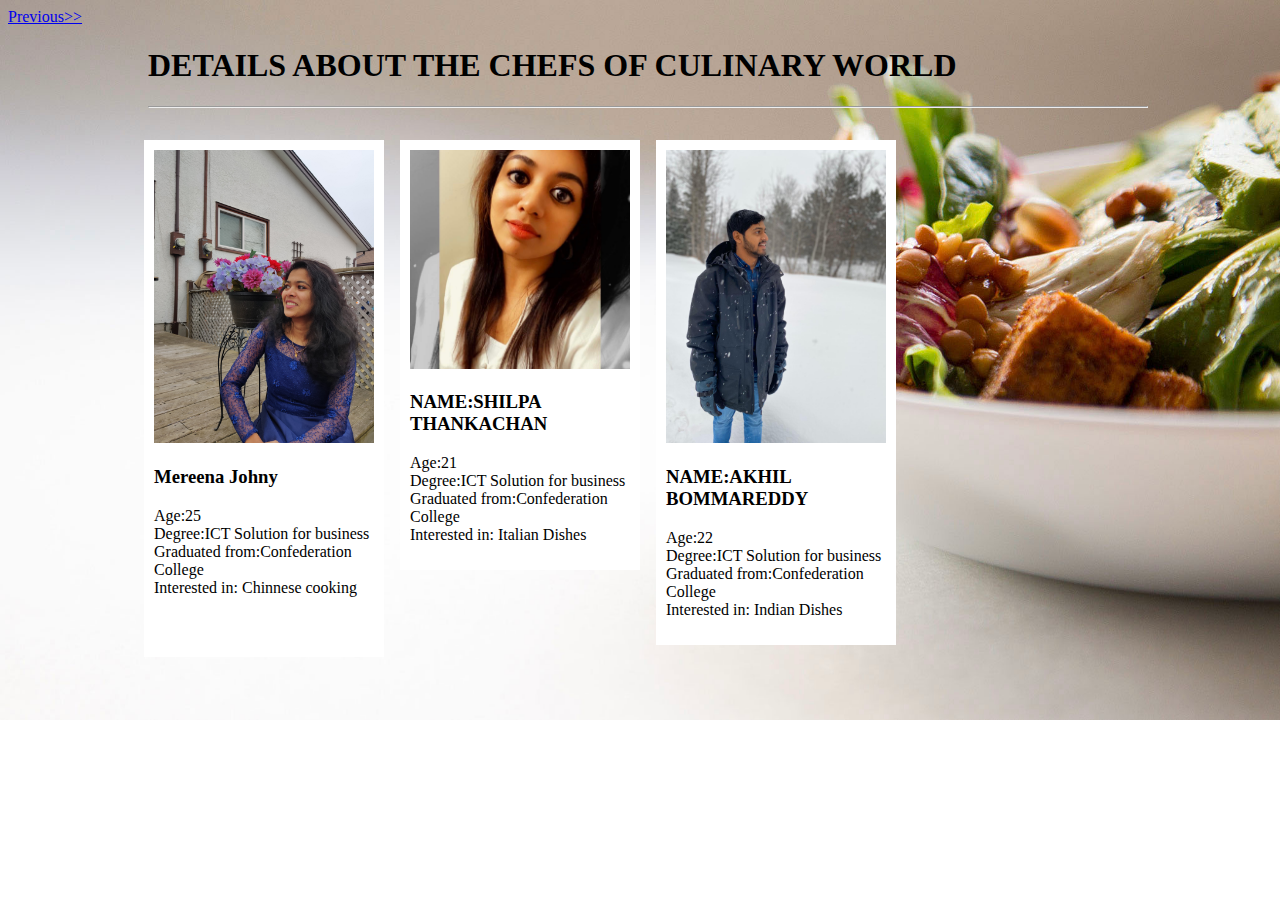
<file: Entire project/aboutus.html>
<!DOCTYPE html>
<html>
<head>

<link rel="stylesheet" type="text/css" href="aboutus.css">
</head>
<body>
    <a href="index.html">Previous>></a>
<main>
<h1>DETAILS ABOUT THE CHEFS OF CULINARY WORLD</h1>
<hr />
<div class="Container">
<div class="Image">
<div class="Content">
<img src="mereena.jpg" />
<h3>Mereena Johny</h3>
<p>
    Age:25<br>
      Degree:ICT Solution for business<br>
      Graduated from:Confederation College<br>
      Interested in: Chinnese cooking</p><br>
</p>
</div>
</div>
<div class="Image">
<div class="Content">
<img src="shilpa.jpeg" />
<h3>NAME:SHILPA THANKACHAN</h3>
<p>
    Age:21<br>
      Degree:ICT Solution for business<br>
      Graduated from:Confederation College<br>
      Interested in: Italian Dishes
     </p>
</div>
</div>
<div class="Image">
<div class="Content">
<img src="akhil.jpg" />
<h3>NAME:AKHIL BOMMAREDDY</h3>
<p>
    Age:22<br>
    Degree:ICT Solution for business<br>
    Graduated from:Confederation College<br>
    Interested in: Indian Dishes
</p>
</div>
</div>

</div>
</main>
</body>
</html>
</file>
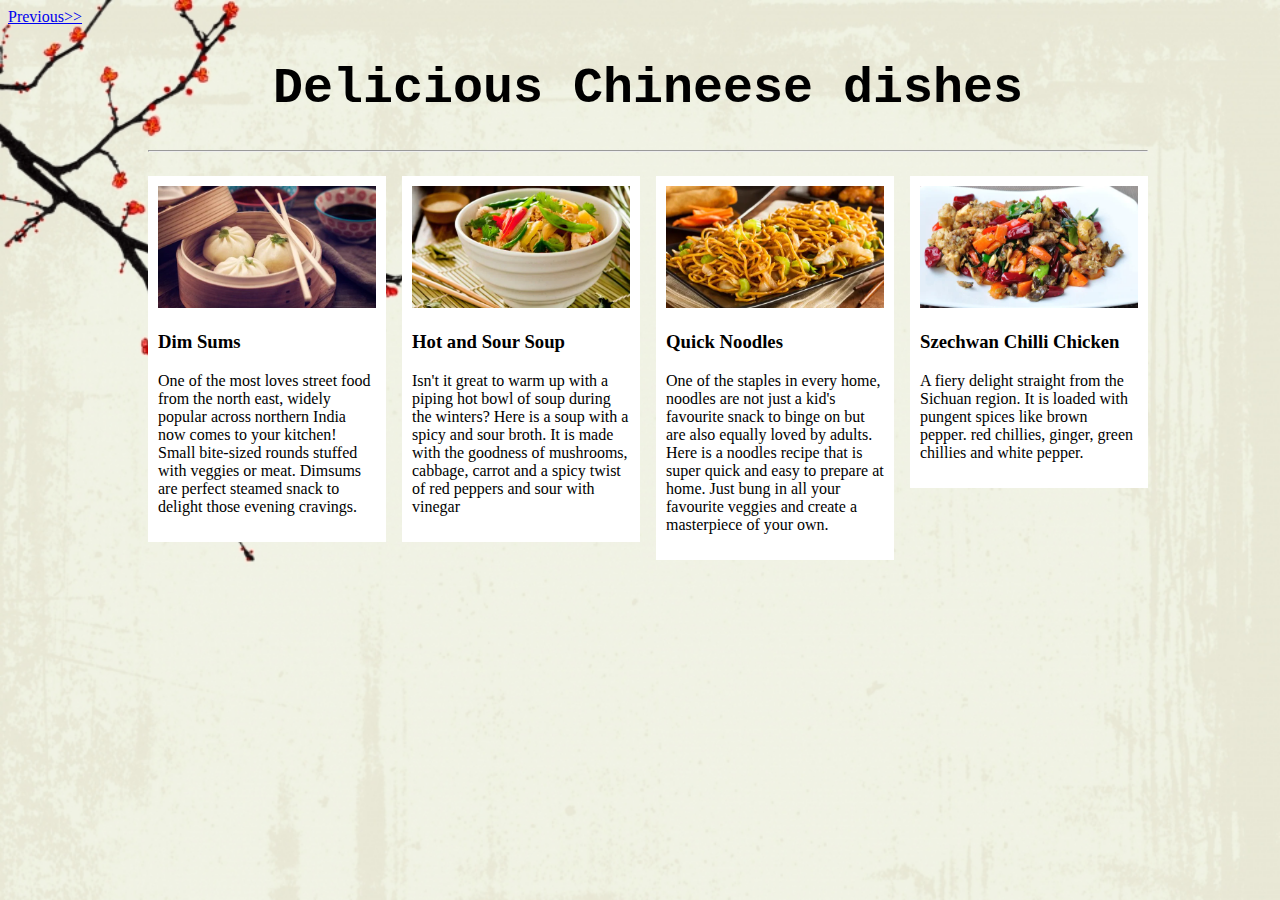
<file: Entire project/chineese.html>
<!DOCTYPE html>
<html>
<head>

<link rel="stylesheet" type="text/css" href="chineese.css">
</head>
<body>
    <a href="index.html">Previous>></a>
<main>
<h1>Delicious Chineese dishes</h1>
<hr />
<div class="Container">
<div class="Image">
<div class="Content">
<img src="1.webp" />
<h3>Dim Sums</h3>
<p>One of the most loves street food from the north east, widely popular across northern India now comes to your kitchen! Small bite-sized rounds stuffed with veggies or meat. Dimsums are perfect steamed snack to delight those evening cravings.</p>
</div>
</div>
<div class="Image">
<div class="Content">
<img src="2.webp" />
<h3>Hot and Sour Soup</h3>
<p>Isn't it great to warm up with a piping hot bowl of soup during the winters? Here is a soup with a spicy and sour broth. It is made with the goodness of mushrooms, cabbage, carrot and a spicy twist of red peppers and sour with vinegar </p>
</div>
</div>
<div class="Image">
<div class="Content">
<img src="3.webp" />
<h3>Quick Noodles</h3>
<p>One of the staples in every home, noodles are not just a kid's favourite snack to binge on but are also equally loved by adults. Here is a noodles recipe that is super quick and easy to prepare at home. Just bung in all your favourite veggies and create a masterpiece of your own.</p>
</div>
</div>
<div class="Image">
<div class="Content">
<img src="4.webp" />
<h3>Szechwan Chilli Chicken</h3>
<p>A fiery delight straight from the Sichuan region. It is loaded with pungent spices like brown pepper. red chillies, ginger, green chillies and white pepper.
</p>
</div>
</div>
</div>
</main>
</body>
</html>
</file>
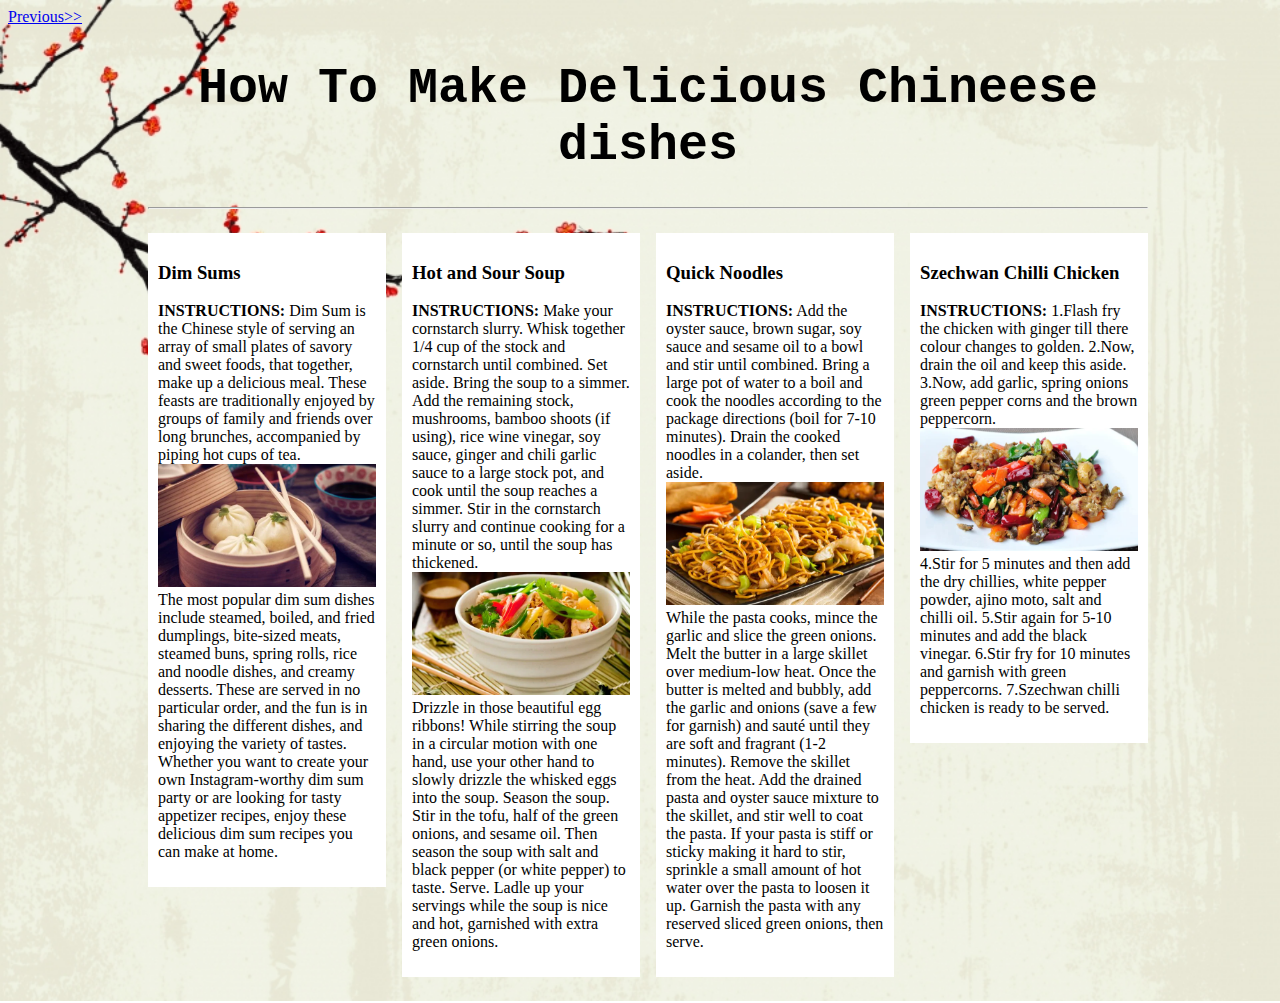
<file: Entire project/chineeserecipe.html>
<!DOCTYPE html>
<html>
<head>

<link rel="stylesheet" type="text/css" href="chineese.css">
</head>
<body>
    <a href="index.html">Previous>></a>
<main>
<h1>How To Make Delicious Chineese dishes</h1>
<hr />
<div class="Container">
<div class="Image">
<div class="Content">

<h3>Dim Sums</h3>
<p>
    <b>  INSTRUCTIONS:</b>
    Dim Sum is the Chinese style of serving an array of small plates of savory and sweet foods, that together, make up a delicious meal. These feasts are traditionally enjoyed by groups of family and friends over long brunches, accompanied by piping hot cups of tea.<br>
    <img src="1.webp" />
    The most popular dim sum dishes include steamed, boiled, and fried dumplings, bite-sized meats, steamed buns, spring rolls, rice and noodle dishes, and creamy desserts. These are served in no particular order, and the fun is in sharing the different dishes, and enjoying the variety of tastes.
    
    Whether you want to create your own Instagram-worthy dim sum party or are looking for tasty appetizer recipes, enjoy these delicious dim sum recipes you can make at home.</p>
</div>
</div>
<div class="Image">
<div class="Content">

<h3>Hot and Sour Soup</h3>
<p>
    <b>  INSTRUCTIONS:</b>
    Make your cornstarch slurry.  Whisk together 1/4 cup of the stock and cornstarch until combined.  Set aside.
Bring the soup to a simmer.  Add the remaining stock, mushrooms, bamboo shoots (if using), rice wine vinegar, soy sauce, ginger and chili garlic sauce to a large stock pot, and cook until the soup reaches a simmer.  Stir in the cornstarch slurry and continue cooking for a minute or so, until the soup has thickened.<br>
<img src="2.webp" />
Drizzle in those beautiful egg ribbons! While stirring the soup in a circular motion with one hand, use your other hand to slowly drizzle the whisked eggs into the soup.
Season the soup.  Stir in the tofu, half of the green onions, and sesame oil.  Then season the soup with salt and black pepper (or white pepper) to taste.
Serve.  Ladle up your servings while the soup is nice and hot, garnished with extra green onions.
</p>
</div>
</div>
<div class="Image">
<div class="Content">

<h3>Quick Noodles</h3>
<p>
  <b>  INSTRUCTIONS:</b>
Add the oyster sauce, brown sugar, soy sauce and sesame oil to a bowl and stir until combined.
Bring a large pot of water to a boil and cook the noodles according to the package directions (boil for 7-10 minutes). Drain the cooked noodles in a colander, then set aside.<br>
<img src="3.webp" />
While the pasta cooks, mince the garlic and slice the green onions. Melt the butter in a large skillet over medium-low heat. Once the butter is melted and bubbly, add the garlic and onions (save a few for garnish) and sauté until they are soft and fragrant (1-2 minutes).
Remove the skillet from the heat. Add the drained pasta and oyster sauce mixture to the skillet, and stir well to coat the pasta. If your pasta is stiff or sticky making it hard to stir, sprinkle a small amount of hot water over the pasta to loosen it up. Garnish the pasta with any reserved sliced green onions, then serve.
</p>
</div>
</div>
<div class="Image">
<div class="Content">

<h3>Szechwan Chilli Chicken</h3>
<p>
    <b>  INSTRUCTIONS:</b>
    1.Flash fry the chicken with ginger till there colour changes to golden.
2.Now, drain the oil and keep this aside.
3.Now, add garlic, spring onions green pepper corns and the brown peppercorn.<br>
<img src="4.webp" />
4.Stir for 5 minutes and then add the dry chillies, white pepper powder, ajino moto, salt and chilli oil.
    5.Stir again for 5-10 minutes and add the black vinegar.
6.Stir fry for 10 minutes and garnish with green peppercorns.
7.Szechwan chilli chicken is ready to be served.
</p>
</div>
</div>
</div>
</main>
</body>
</html>
</file>
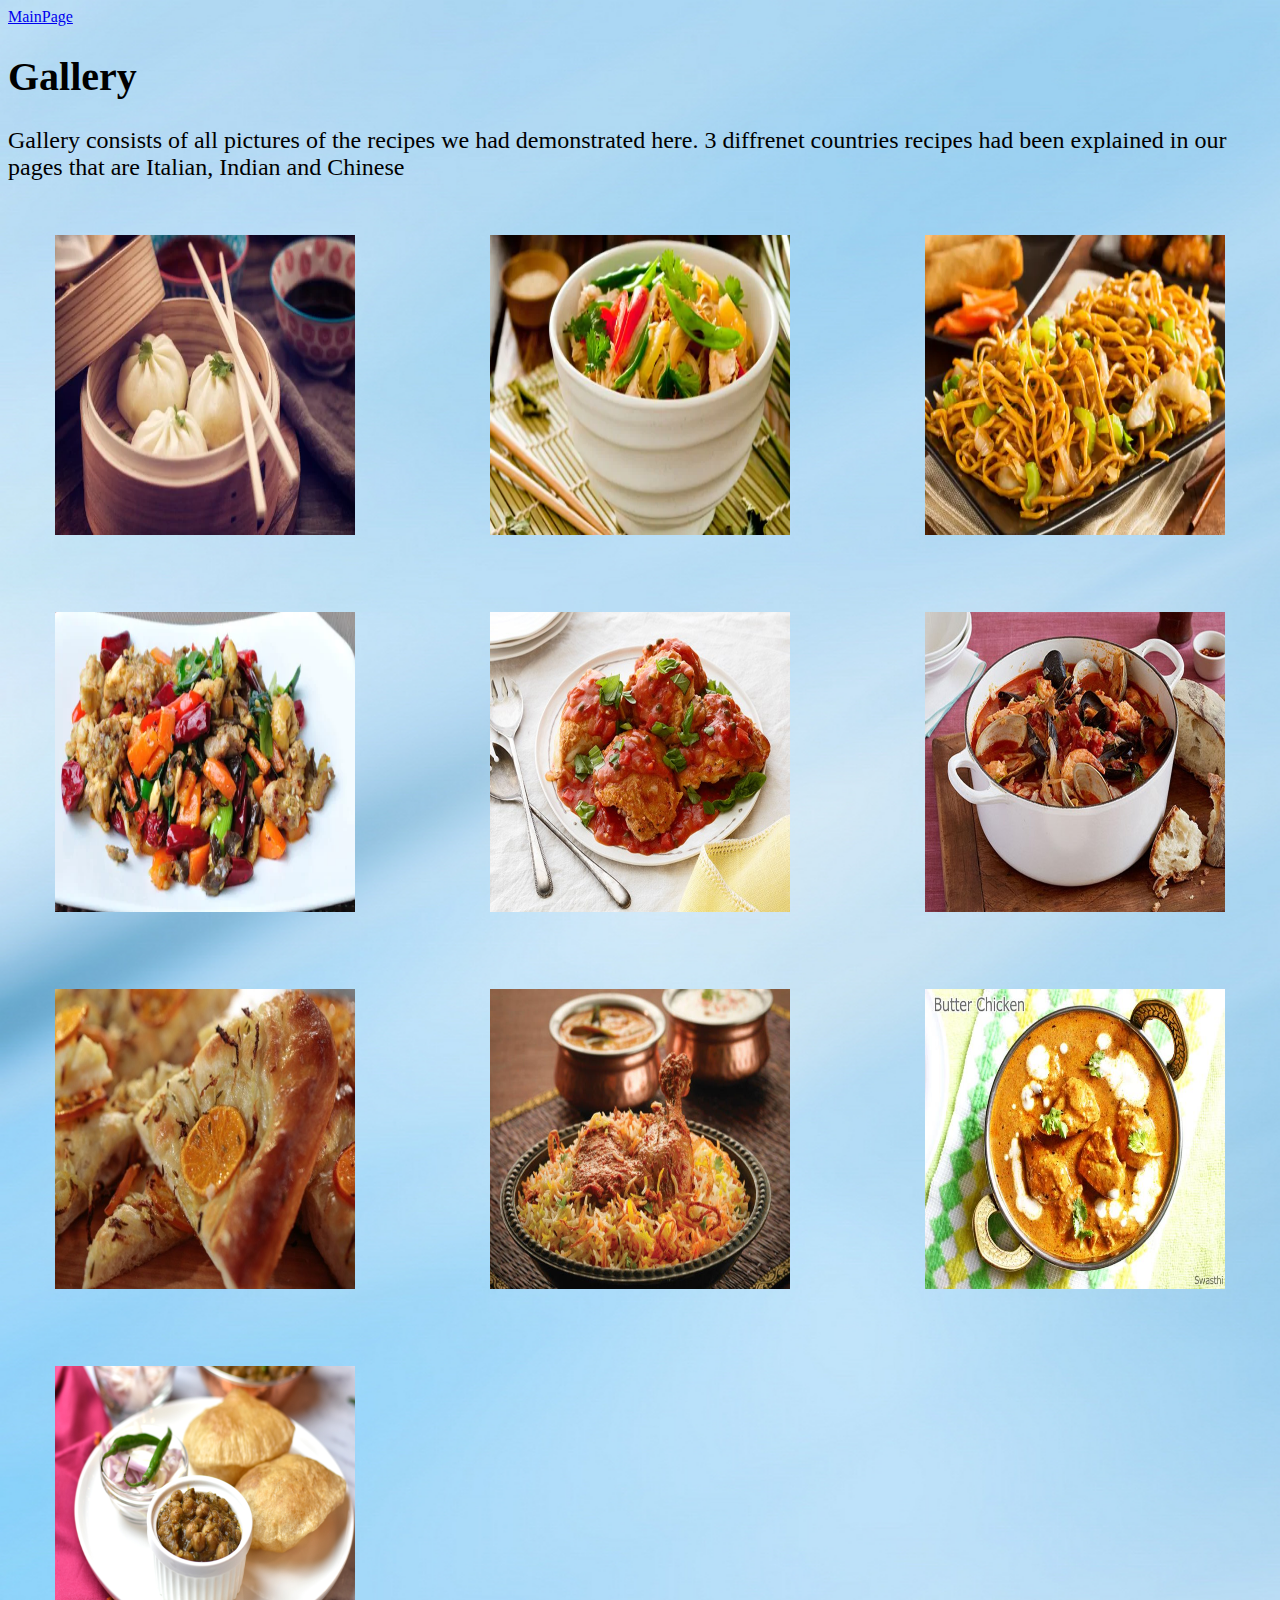
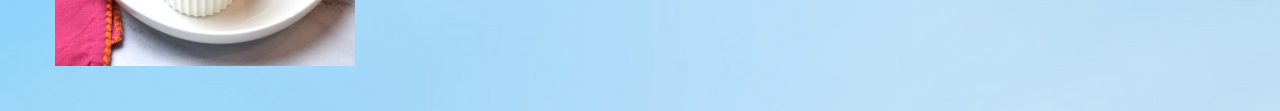
<file: Entire project/gallery.html>
<!DOCTYPE HTML>
<html>
<head>
<title>Gallery</title>
<link rel="stylesheet" type="text/css" href="gallerystyle.css">
</head>
<a href="index.html">MainPage</a>
<body>
<h1 style="font-size:250%;">Gallery</h1>
<p style="font-size:150%;">Gallery consists of all pictures of the recipes we had demonstrated here.
3 diffrenet countries recipes had been explained in our pages that are Italian, Indian and Chinese</p>
<div class="grid-container">
<div class="grid-item">
    <img src="1.webp" alt="Snow" style="height:300px;width:300px;">
</div>
  <div class="grid-item">
   <img src="2.webp" alt="Snow" style="height:300px;width:300px;">
  </div>
<div class="grid-item">
    <img src="3.webp" alt="Snow" style="height:300px;width:300px;">
  </div>
<div class="grid-item">
    <img src="4.webp" alt="Snow" style="height:300px;width:300px;">
  </div>
<div class="grid-item">
    <img src="i1.jpg" alt="Snow" style="height:300px;width:300px;">
  </div>
<div class="grid-item">
    <img src="i2.jpg" alt="Snow" style="height:300px;width:300px;">
  </div>
<div class="grid-item">
    <img src="i3.jpg" alt="Snow" style="height:300px;width:300px;">
  </div>
<div class="grid-item">
    <img src="a1.jpg" alt="Snow" style="height:300px;width:300px;">
  </div>
<div class="grid-item">
    <img src="a2.jpg" alt="Snow" style="height:300px;width:300px;">
  </div>
<div class="grid-item">
    <img src="a3.jpg" alt="Snow" style="height:300px;width:300px;">
  </div>

</div>


</body>

</html>
</file>
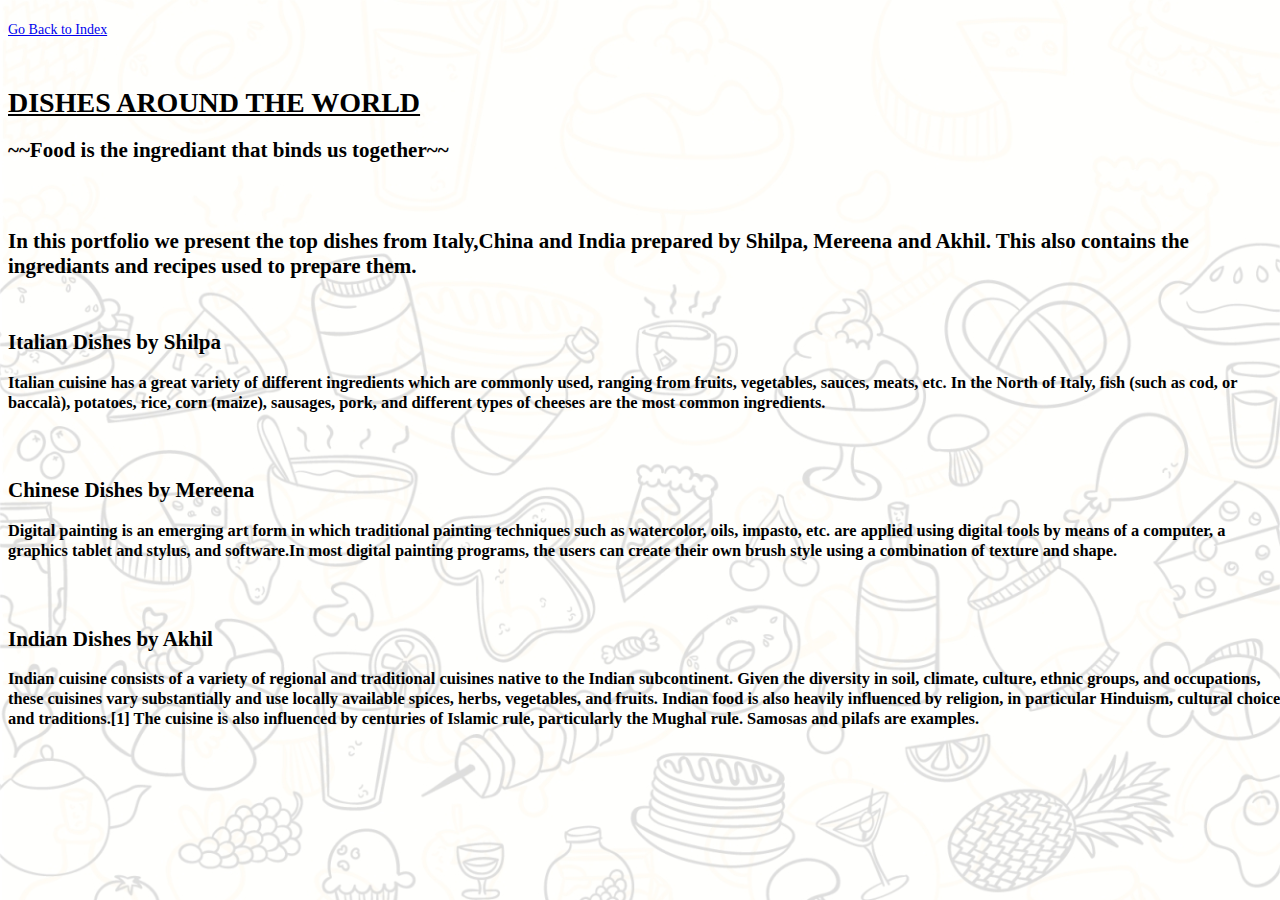
<file: Entire project/home.html>
<!DOCTYPE HTML>
<html>
<head>
<title>Home</title>
<link rel="stylesheet" type="text/css" href="home.css">
</head>
<body background="b2.jpg">
	<p><a href="index.html">Go Back to Index</a></p><br>
<h1><u>DISHES AROUND THE WORLD</u></h1>
<h2>~~Food is the ingrediant that binds us together~~</h2><br><br>
<h2>In this portfolio we present the top dishes from Italy,China and India prepared by Shilpa, Mereena and Akhil. This also contains the ingrediants and recipes used to prepare them. </h2><br>

<h2>Italian Dishes by Shilpa</h2>

<h3>Italian cuisine has a great variety of different ingredients which are commonly used, ranging from fruits, vegetables, sauces, meats, etc. In the North of Italy, fish (such as cod, or baccalà), potatoes, rice, corn (maize), sausages, pork, and different types of cheeses are the most common ingredients.</h3><br><br>

<h2>Chinese Dishes by Mereena</h2>

<h3>Digital painting is an emerging art form in which traditional 
painting techniques such as watercolor, oils, impasto, etc. are applied 
using digital tools by means of a computer, a graphics tablet and 
stylus, and software.In most digital painting programs, the users 
can create their own brush style using a combination of texture and shape.</h3><br><br>


<h2>Indian Dishes by Akhil</h2> 

<h3>Indian cuisine consists of a variety of regional and traditional cuisines native to the Indian subcontinent. Given the diversity in soil, climate, culture, ethnic groups, and occupations, these cuisines vary substantially and use locally available spices, herbs, vegetables, and fruits. Indian food is also heavily influenced by religion, in particular Hinduism, cultural choices and traditions.[1] The cuisine is also influenced by centuries of Islamic rule, particularly the Mughal rule. Samosas and pilafs are examples.</h3>



</body>

</html>
</file>
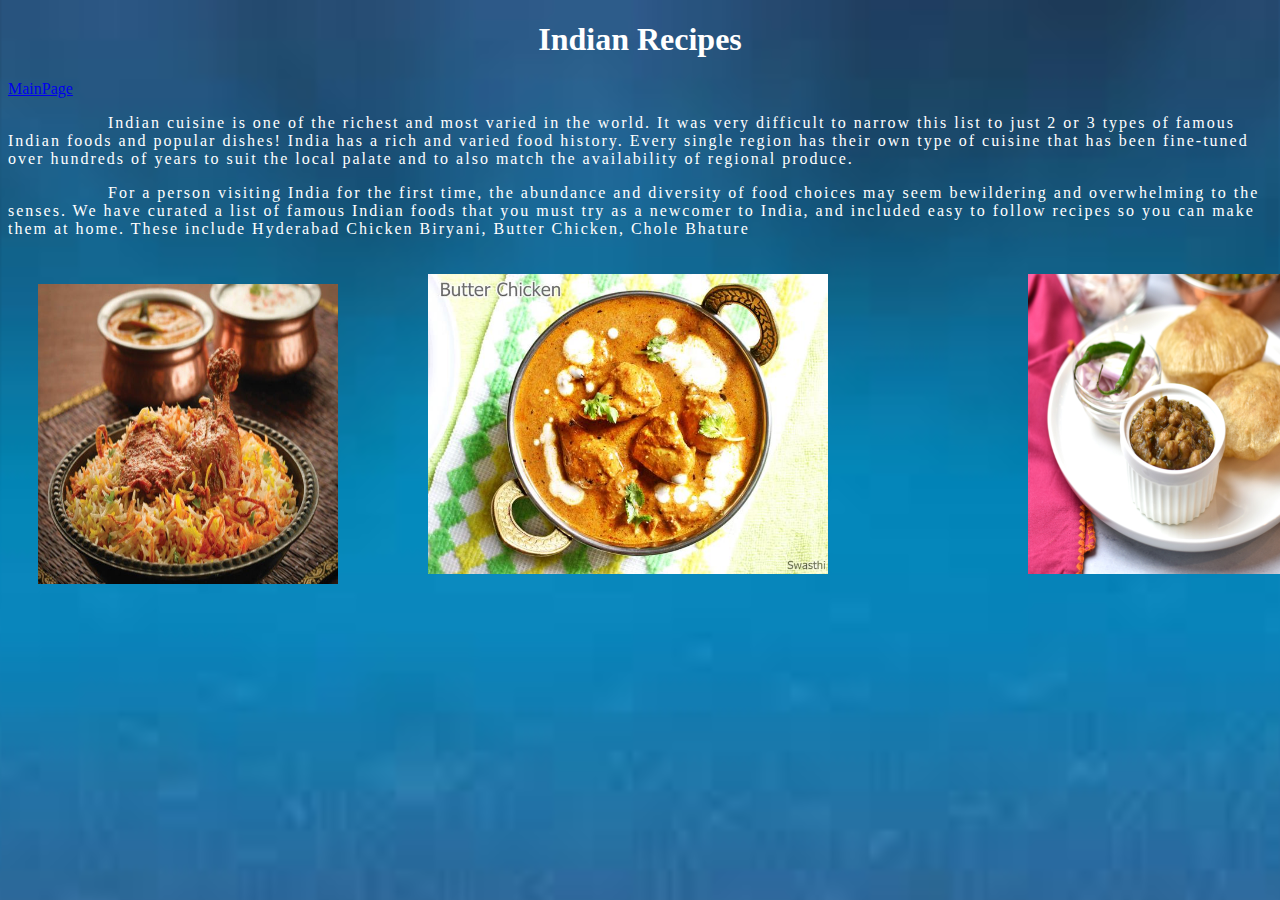
<file: Entire project/indian.html>
<!DOCTYPE HTML>
<html>
<head>
<title></title>
<link rel="stylesheet" type="text/css" href="indianstyle.css">
</head>
<body>
    <h1>Indian Recipes</h1>
<div class="nav">
<a href="index.html">MainPage</a>

<p>
 Indian cuisine is one of the richest and most varied in the world.
 It was very difficult to narrow this list to just 2 or 3 types of famous Indian
 foods and popular dishes! India has a rich and varied food history. Every single region has
 their own type of cuisine that has been fine-tuned over hundreds of years
 to suit the local palate and to also match the availability of regional
 produce.
</p>
<p>For a person visiting India for the first time, the abundance and diversity 
of food choices may seem bewildering and overwhelming to the senses. We have 
curated a list of  famous Indian foods that you must try as a newcomer to 
India, and included easy to follow recipes so you can make them at home.
 These include Hyderabad Chicken Biryani, Butter Chicken, Chole Bhature</p>
<div class="grid-container">
<div class="grid-item">
<img src="a1.jpg" alt="food" style="width:300px;height:300px;marging-left:15px;">
</div>
<div class="grid-container">
<img src="a2.jpg" alt="food" style="width:400px;height:300px;">
</div>
<div class="grid-container">
<img src="a3.jpg" alt="food" style="width:300px;height:300px;">
</div>


</div>
</body>

</html>
</file>
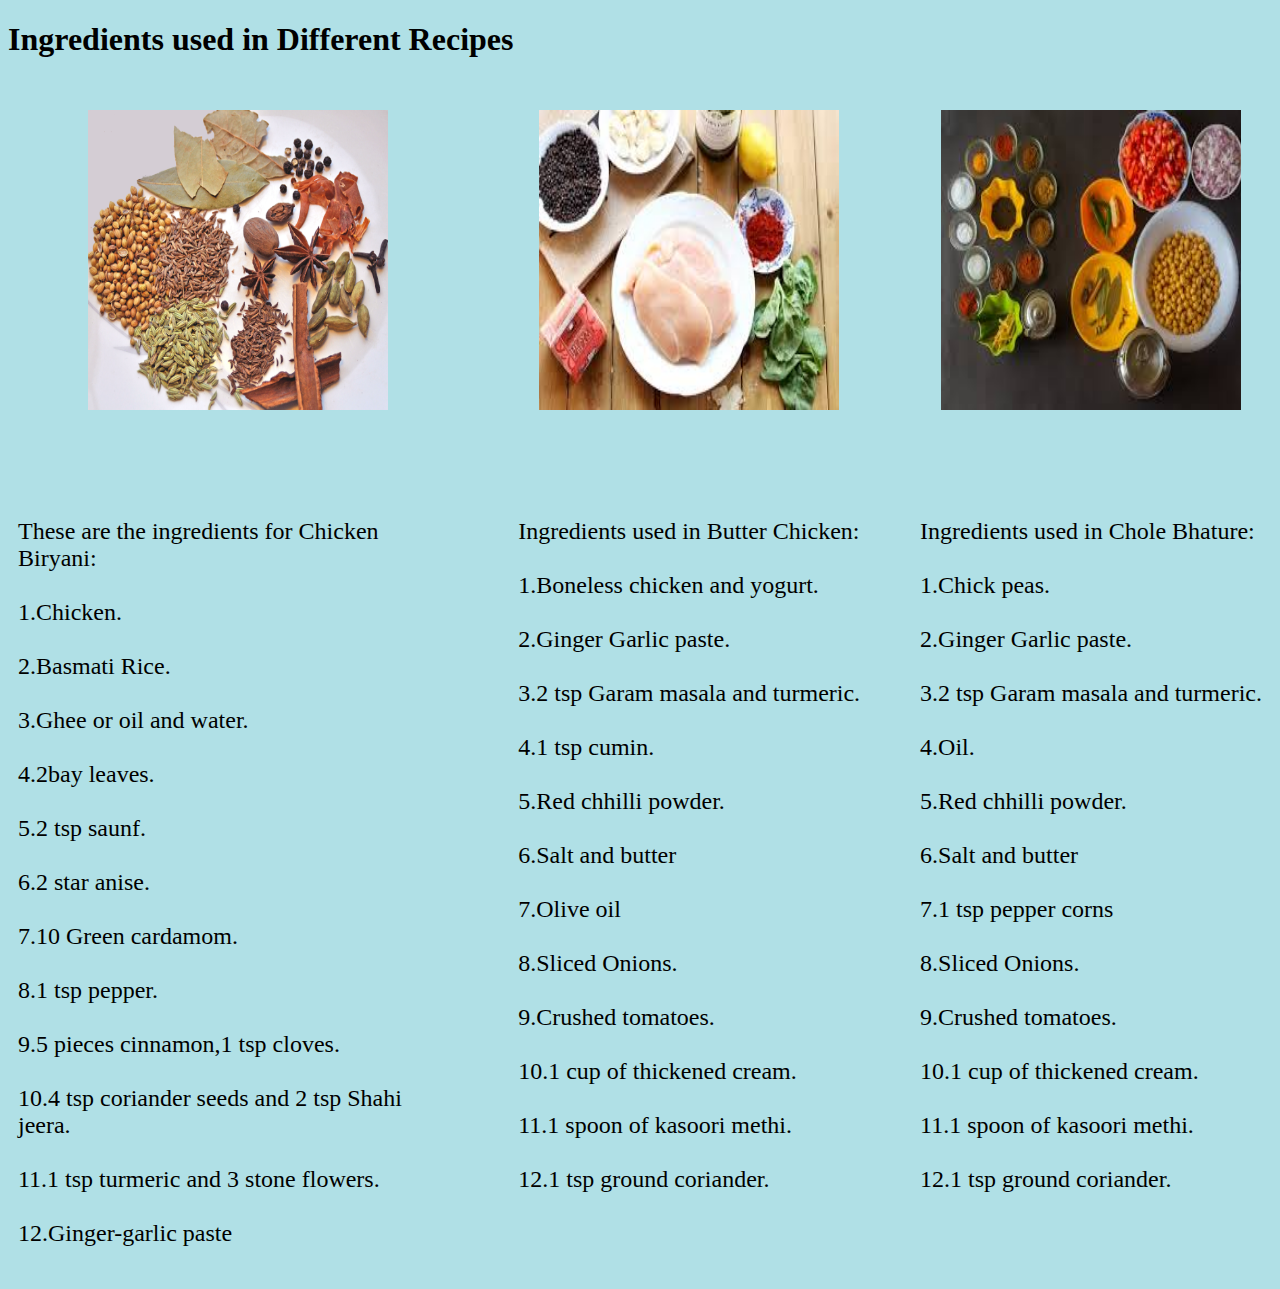
<file: Entire project/indianrecipe.html>
<!DOCTYPE HTML>
<html>
<head>
<style>

.grid-container {
  display: grid;
  grid-gap: 30px 60px;
  grid-template-columns: auto auto auto;
  padding: 10px;
}

.grid-item { 
  border: 1px (0, 0, 0, 0.8);
  padding: 20px;
  font-size: 30px;
  text-align: center;
}



</style>
<title>Recipes</title>

</head>
<body style="background-color:powderblue;">
<h1 style="font-size:200%;">Ingredients used in Different Recipes</h1>
<div class="grid-container">
<div class="grid-item">
<img src="a4.jpg" alt="tools" style="width:300px;height:300px;">
</div>
<div class="grid-item">
<img src="a5.jpg" alt="tools" style="width:300px;height:300px;">
</div>
<div class="grid-item">
<img src="a6.jpg" alt="tools" style="width:300px;height:300px;">
</div>

<p style="font-size:150%;">
<br>These are the ingredients for  Chicken Biryani:</br>
<br>1.Chicken.</br>
<br>2.Basmati Rice.<br>
<br>3.Ghee or oil and water.</br> 
<br>4.2bay leaves.<br>
<br>5.2 tsp saunf.</br>
<br>6.2 star anise.</br>
<br>7.10 Green cardamom.</br>
<br>8.1 tsp pepper.</br>
<br>9.5 pieces cinnamon,1 tsp cloves.</br>
<br>10.4 tsp coriander seeds and 2 tsp Shahi jeera.</br>
<br>11.1 tsp turmeric and 3 stone flowers.</br>
<br>12.Ginger-garlic paste</br>
</p>

<p style="font-size:150%;">
<br>Ingredients used in Butter Chicken:</br>
<br>1.Boneless chicken and yogurt.</br>
<br>2.Ginger Garlic paste.</br>
<br>3.2 tsp Garam masala and turmeric.</br>
<br>4.1 tsp cumin.</br>
<br>5.Red chhilli powder.</br>
<br>6.Salt and butter</br>
<br>7.Olive oil</br>
<br>8.Sliced Onions.</br>
<br>9.Crushed tomatoes.</br>
<br>10.1 cup of thickened cream.</br>
<br>11.1 spoon of kasoori methi.</br>
<br>12.1 tsp ground coriander.</br>
</p>

<p style="font-size:150%;">
<br>Ingredients used in Chole Bhature:</br>
<br>1.Chick peas.</br>
<br>2.Ginger Garlic paste.</br>
<br>3.2 tsp Garam masala and turmeric.</br>
<br>4.Oil.</br>
<br>5.Red chhilli powder.</br>
<br>6.Salt and butter</br>
<br>7.1 tsp pepper corns</br>
<br>8.Sliced Onions.</br>
<br>9.Crushed tomatoes.</br>
<br>10.1 cup of thickened cream.</br>
<br>11.1 spoon of kasoori methi.</br>
<br>12.1 tsp ground coriander.</br>
</p>

</body>
</html>
</file>
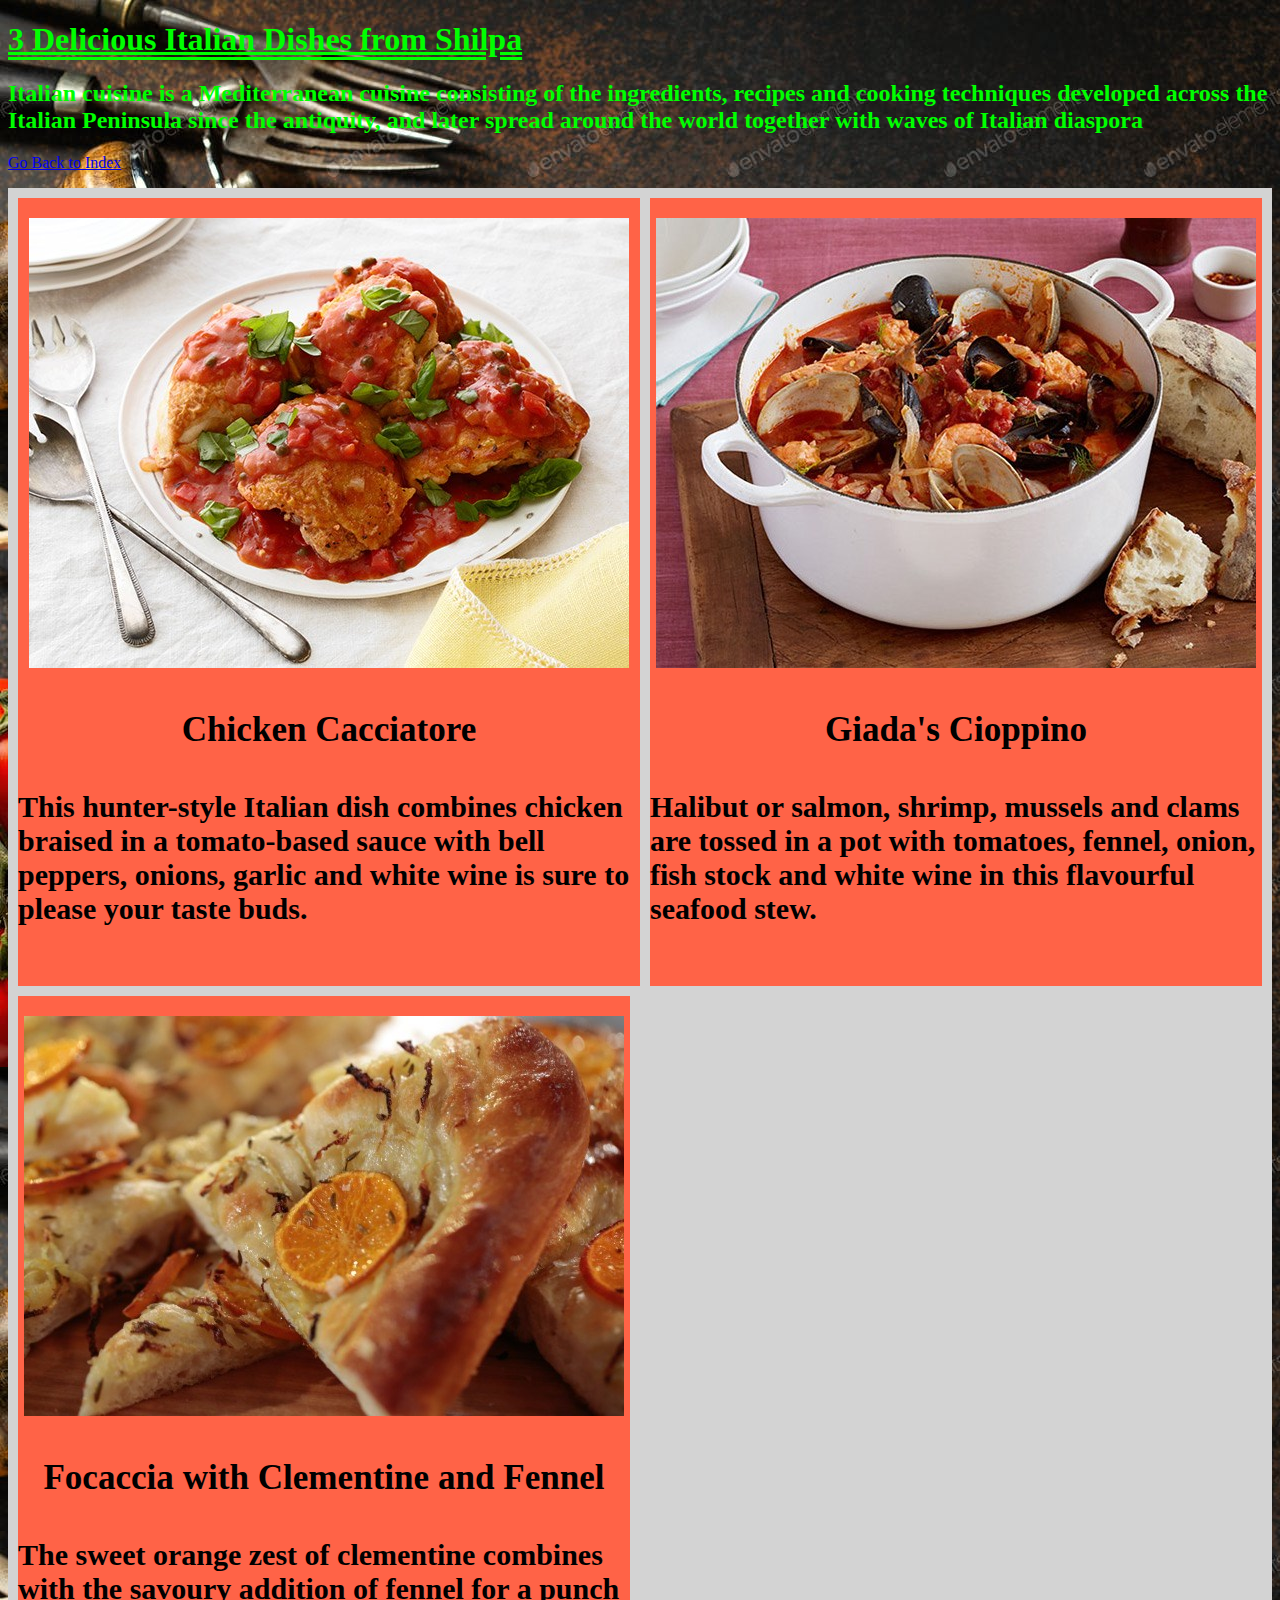
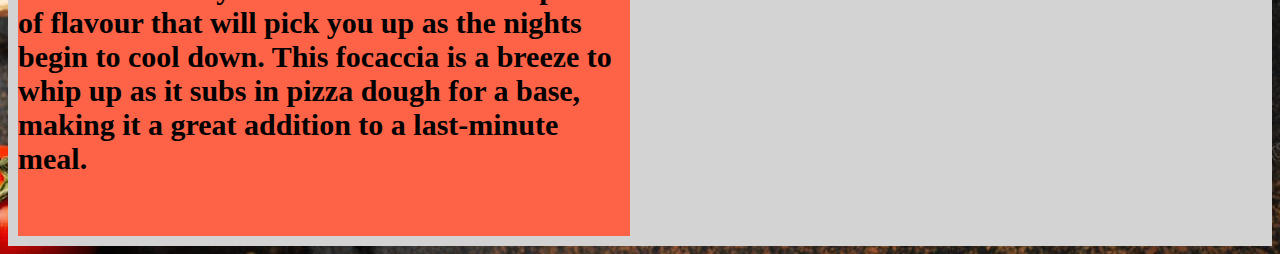
<file: Entire project/italian.html>
<!DOCTYPE html>
<html>
<head>
	<title>Italian Dishes</title>
  <link rel="stylesheet" type="text/css" href="italian.css">
</head>
<body background="b1.jpg">


<h1>3 Delicious Italian Dishes from Shilpa</h1>
<h2>Italian cuisine is a Mediterranean cuisine consisting of the ingredients, recipes and cooking techniques developed across the Italian Peninsula since the antiquity, and later spread around the world together with waves of Italian diaspora</h2>

<p><a href="index.html">Go Back to Index</a></p>

<div class="grid-container">
  
  <div class="item1"><img src="i1.jpg"><h3>Chicken Cacciatore</h3><h4>This hunter-style Italian dish combines chicken braised in a tomato-based sauce with bell peppers, onions, garlic and white wine is sure to please your taste buds.</h4></div>
  
  <div class="item2"><img src="i2.jpg"><h3>Giada's Cioppino</h3><h4>Halibut or salmon, shrimp, mussels and clams are tossed in a pot with tomatoes, fennel, onion, fish stock and white wine in this flavourful seafood stew.</h4></div>
  
  <div class="item3"><img src="i3.jpg"><h3>Focaccia with Clementine and Fennel</h3><h4>The sweet orange zest of clementine combines with the savoury addition of fennel for a punch of flavour that will pick you up as the nights begin to cool down. This focaccia is a breeze to whip up as it subs in pizza dough for a base, making it a great addition to a last-minute meal.</h4></div>  
 
</div>



</body>
</html>
</file>
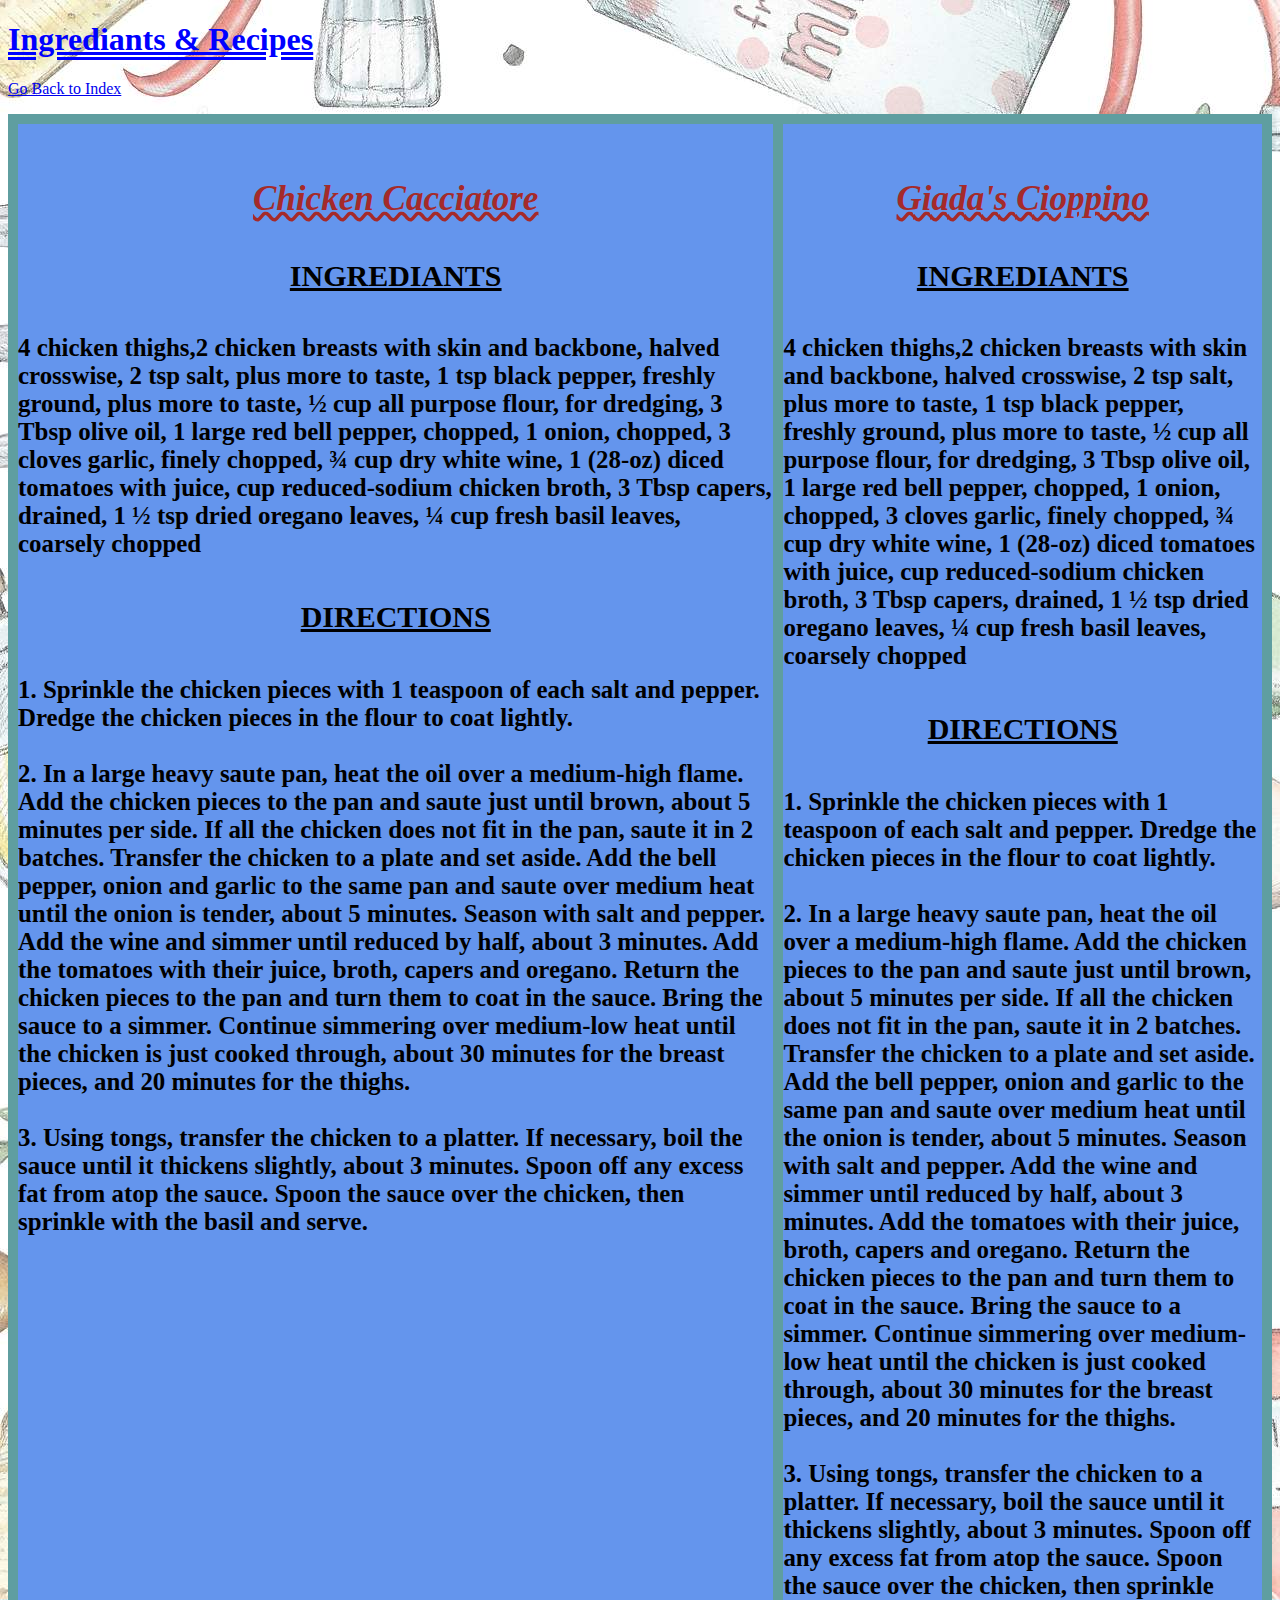
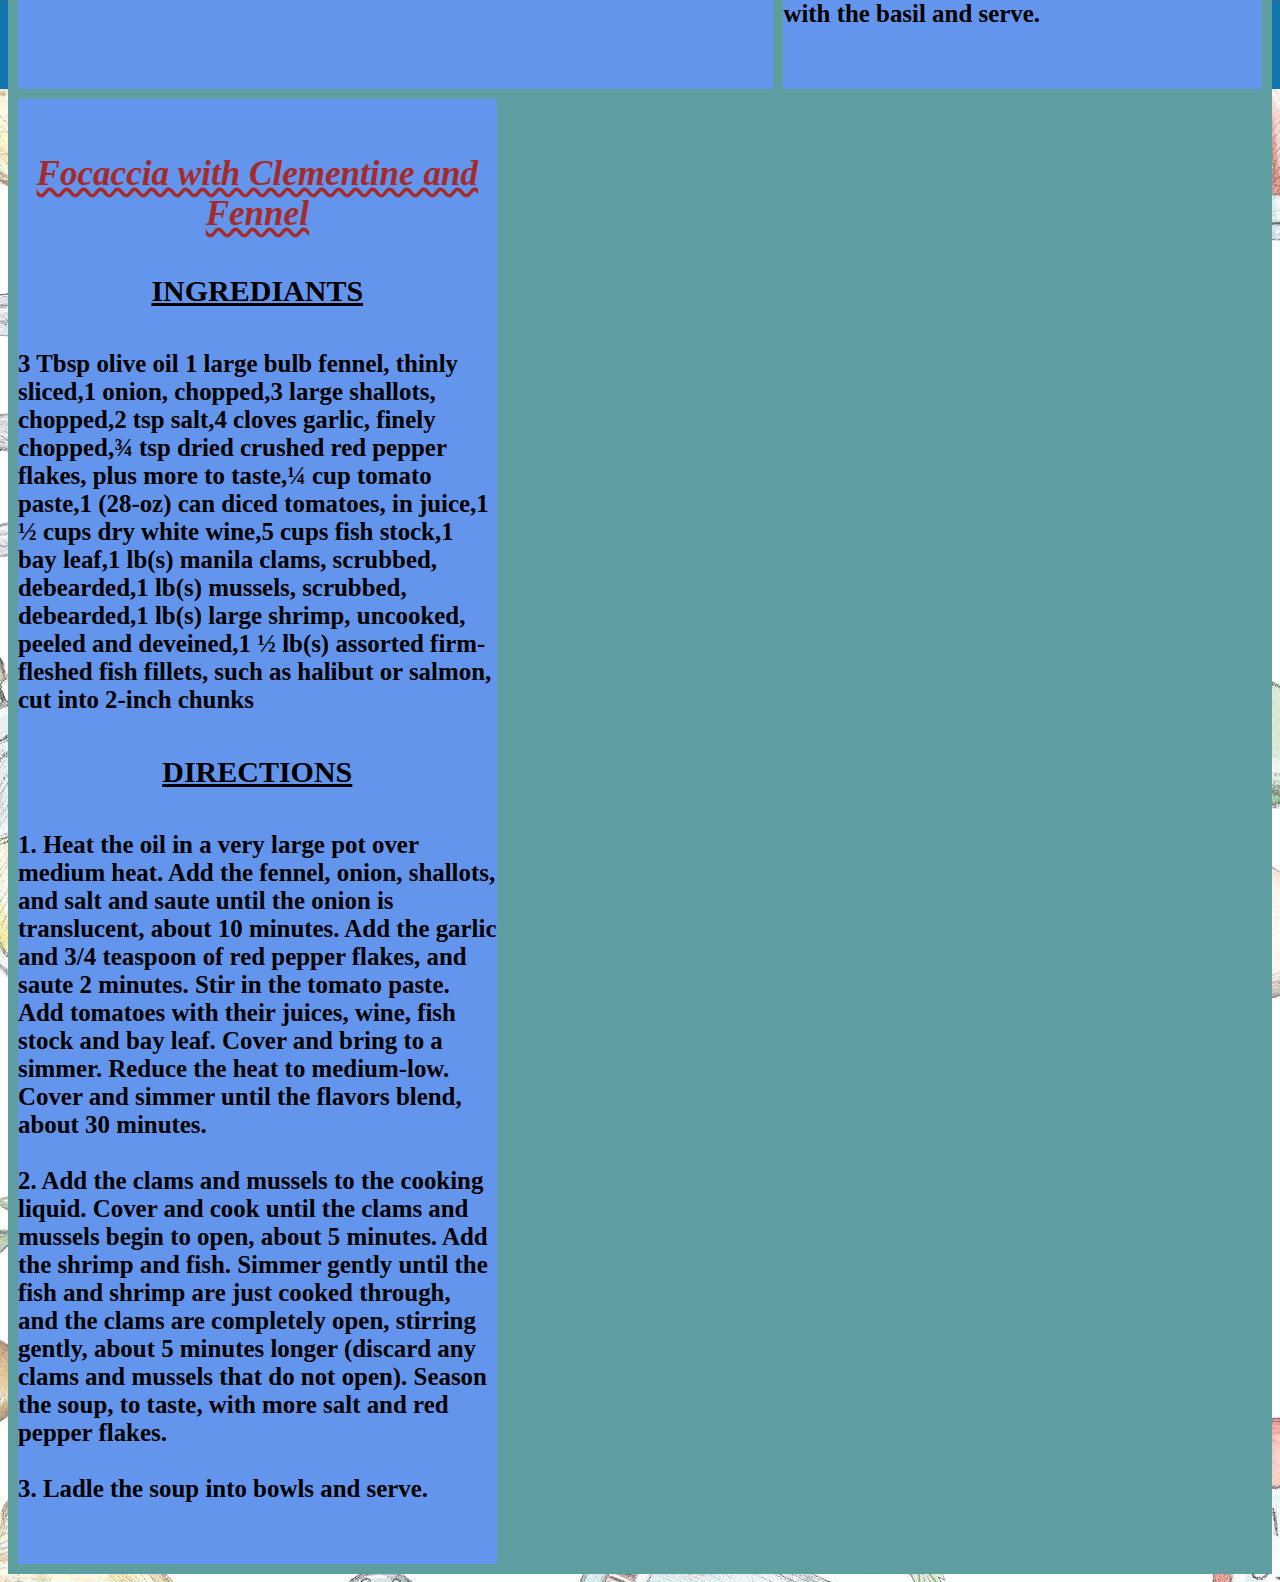
<file: Entire project/italianrecipe.html>
<!DOCTYPE html>
<html>
<head>
	<title>Italian recipes</title>
  <link rel="stylesheet" type="text/css" href="recipe.css">
</head>
<body background="b3.jpg">


<h1>Ingrediants & Recipes</h1>

<p><a href="index.html">Go Back to Index</a></p>

<div class="grid-container">
  
  <div class="item1"><h3><i>Chicken Cacciatore</i></h3><h4><u>INGREDIANTS</u></h4><h5>4 chicken thighs,2 chicken breasts with skin and backbone, halved crosswise, 2 tsp salt, plus more to taste, 1 tsp black pepper, freshly ground, plus more to taste, ½ cup all purpose flour, for dredging, 3 Tbsp olive oil, 1 large red bell pepper, chopped, 1 onion, chopped, 3 cloves garlic, finely chopped, ¾ cup dry white wine, 1 (28-oz) diced tomatoes with juice,  cup reduced-sodium chicken broth, 3 Tbsp capers, drained, 1 ½ tsp dried oregano leaves, ¼ cup fresh basil leaves, coarsely chopped</h5><h4><u>DIRECTIONS</u></h4><h5>
1. Sprinkle the chicken pieces with 1 teaspoon of each salt and pepper. Dredge the chicken pieces in the flour to coat lightly.<br><br>

2. In a large heavy saute pan, heat the oil over a medium-high flame. Add the chicken pieces to the pan and saute just until brown, about 5 minutes per side. If all the chicken does not fit in the pan, saute it in 2 batches. Transfer the chicken to a plate and set aside. Add the bell pepper, onion and garlic to the same pan and saute over medium heat until the onion is tender, about 5 minutes. Season with salt and pepper. Add the wine and simmer until reduced by half, about 3 minutes. Add the tomatoes with their juice, broth, capers and oregano. Return the chicken pieces to the pan and turn them to coat in the sauce. Bring the sauce to a simmer. Continue simmering over medium-low heat until the chicken is just cooked through, about 30 minutes for the breast pieces, and 20 minutes for the thighs.<br><br>

3. Using tongs, transfer the chicken to a platter. If necessary, boil the sauce until it thickens slightly, about 3 minutes. Spoon off any excess fat from atop the sauce. Spoon the sauce over the chicken, then sprinkle with the basil and serve.</h5></div>
  
  
  <div class="item2"><h3><i>Giada's Cioppino</i></h3><h4><u>INGREDIANTS</u></h4><h5>4 chicken thighs,2 chicken breasts with skin and backbone, halved crosswise, 2 tsp salt, plus more to taste, 1 tsp black pepper, freshly ground, plus more to taste, ½ cup all purpose flour, for dredging, 3 Tbsp olive oil, 1 large red bell pepper, chopped, 1 onion, chopped, 3 cloves garlic, finely chopped, ¾ cup dry white wine, 1 (28-oz) diced tomatoes with juice,  cup reduced-sodium chicken broth, 3 Tbsp capers, drained, 1 ½ tsp dried oregano leaves, ¼ cup fresh basil leaves, coarsely chopped</h5><h4><u>DIRECTIONS</u></h4><h5>
1. Sprinkle the chicken pieces with 1 teaspoon of each salt and pepper. Dredge the chicken pieces in the flour to coat lightly.<br><br>

2. In a large heavy saute pan, heat the oil over a medium-high flame. Add the chicken pieces to the pan and saute just until brown, about 5 minutes per side. If all the chicken does not fit in the pan, saute it in 2 batches. Transfer the chicken to a plate and set aside. Add the bell pepper, onion and garlic to the same pan and saute over medium heat until the onion is tender, about 5 minutes. Season with salt and pepper. Add the wine and simmer until reduced by half, about 3 minutes. Add the tomatoes with their juice, broth, capers and oregano. Return the chicken pieces to the pan and turn them to coat in the sauce. Bring the sauce to a simmer. Continue simmering over medium-low heat until the chicken is just cooked through, about 30 minutes for the breast pieces, and 20 minutes for the thighs.<br><br>

3. Using tongs, transfer the chicken to a platter. If necessary, boil the sauce until it thickens slightly, about 3 minutes. Spoon off any excess fat from atop the sauce. Spoon the sauce over the chicken, then sprinkle with the basil and serve.</h5></div>
  
  
  <div class="item3"><h3><i>Focaccia with Clementine and Fennel</i></h3><h4><u>INGREDIANTS</u></h4><h5>3 Tbsp olive oil

1 large bulb fennel, thinly sliced,1 onion, chopped,3 large shallots, chopped,2 tsp salt,4 cloves garlic, finely chopped,¾ tsp dried crushed red pepper flakes, plus more to taste,¼ cup tomato paste,1 (28-oz) can diced tomatoes, in juice,1 ½ cups dry white wine,5 cups fish stock,1 bay leaf,1 lb(s) manila clams, scrubbed, debearded,1 lb(s) mussels, scrubbed, debearded,1 lb(s) large shrimp, uncooked, peeled and deveined,1 ½ lb(s) assorted firm-fleshed fish fillets, such as halibut or salmon, cut into 2-inch chunks</h5><h4><u>DIRECTIONS</u></h4><h5>
1. Heat the oil in a very large pot over medium heat. Add the fennel, onion, shallots, and salt and saute until the onion is translucent, about 10 minutes. Add the garlic and 3/4 teaspoon of red pepper flakes, and saute 2 minutes. Stir in the tomato paste. Add tomatoes with their juices, wine, fish stock and bay leaf. Cover and bring to a simmer. Reduce the heat to medium-low. Cover and simmer until the flavors blend, about 30 minutes.<br><br>

2. Add the clams and mussels to the cooking liquid. Cover and cook until the clams and mussels begin to open, about 5 minutes. Add the shrimp and fish. Simmer gently until the fish and shrimp are just cooked through, and the clams are completely open, stirring gently, about 5 minutes longer (discard any clams and mussels that do not open). Season the soup, to taste, with more salt and red pepper flakes.<br><br>

3. Ladle the soup into bowls and serve.</h5></div>
  
</div>



</body>
</html>
</file>
<file: Entire project/aboutus.css>
* {
    box-sizing: border-box;
 }

 body{
   width: 100%;
   height: 100%;
   background-image: url(about.jpg);
   background-repeat: no-repeat;
   background-size: cover;
   position: relative;
   overflow-y: auto;
}

 main {
    max-width: 1000px;
    margin: auto;
 }
 img {
    width: 100%;
 }
 .Container {
    margin: 16px -20px;
 }
 .Container,
 .Container > .Image {
    padding: 8px;
 }
 .Image {
    float: left;
    width: 25%;
 }
 .Container:after {
    content: "";
    display: table;
    clear: both;
 }
 .Content {
    background-color: white;
    padding: 10px;
 }
 @media screen and (max-width: 900px) {
 .Image {
    width: 50%;
 }
 }
 @media screen and (max-width: 600px) {
 .Image {
    width: 100%;
 }
 }
</file>
<file: Entire project/chineese.css>
* {
   box-sizing: border-box;
}
h1 {
   font-size: 50px;
   text-align: center;
   font-family: monospace, serif, sans-serif;
}
body{
   width: 100%;
   height: 100%;
   background-image: url(chi.jpg);
   background-repeat: no-repeat;
   background-size: cover;
   position: relative;
   overflow-y: auto;
}
main {
   max-width: 1000px;
   margin: auto;
}
img {
   width: 100%;
}
.Container {
   margin: 8px -16px;
}
.Container,
.Container > .Image {
   padding: 8px;
}
.Image {
   float: left;
   width: 25%;
}
.Container:after {
   content: "";
   display: table;
   clear: both;
}
.Content {
   background-color: white;
   padding: 10px;
}
@media screen and (max-width: 900px) {
.Image {
   width: 50%;
}
}
@media screen and (max-width: 600px) {
.Image {
   width: 100%;
}
}
</file>
<file: Entire project/gallerystyle.css>
<style>

h1{
   text-align: center;
}
body{

    background-image: url(background3.jpg);
    background-repeat: repeat;
    background-size: cover;
    position: relative;
    overflow-y: auto;
    float: left;
}

.grid-container {
  display: grid;
  grid-gap: 30px 60px;
  grid-template-columns: auto auto auto;
  padding: 10px;
}

.grid-item { 
  border: 1px (0, 0, 0, 0.8);
  padding: 20px;
  font-size: 30px;
  text-align: center;
}

</style>
</file>
<file: Entire project/home.css>
html,body {
    width: 100%;
    height: 100;
    font-size: 14px;
    font-weight: normal;
}
body{
    width: 100%;
    height: 100%;
    background-repeat: repeat;
    background-size: cover;
    position: relative;
    overflow-y: auto;
    float: left;
}
p {
 
  text-align: left;
  
}
</file>
<file: Entire project/indianstyle.css>
h1{
    color: white;
    text-align: center;

}

body{

    background-image: url(background.jpg);
    background-repeat: repeat;
    background-size: cover;
    position: relative;

}
p {
 text-indent: 100px;
  text-align: left;
  letter-spacing: 2px;
  color: white;
  
}
.grid-container {
  display: grid;
  grid-gap: 30px 60px;
  grid-template-columns: auto auto auto;
  padding: 10px;
}

.grid-item { 
  border: 1px (0, 0, 0, 0.8);
  padding: 20px;
  font-size: 30px;
  text-align: center;
}
</file>
<file: Entire project/italian.css>
.grid-container {
  display: grid;
  grid-template-columns: auto auto auto;
  grid-gap: 10px;
  background-color: lightgrey;
  padding: 10px;
}

.grid-container > div {
  background-color: tomato;
  text-align: center;
  padding: 20px 0;
  font-size: 30px;
}

.item1 {
  grid-column-start: 1;
  grid-column-end: 3;
}


h1{
  color: lime;
  text-decoration-line: underline;
  text-decoration-style: double;
}

h2{
  color: lime; 
}

h4{
  text-align: left;
}
</file>
<file: Entire project/recipe.css>
.grid-container {
  display: grid;
  grid-template-columns: auto auto auto;
  grid-gap: 10px;
  background-color: cadetblue;
  padding: 10px;
}

.grid-container > div {
  background-color: cornflowerblue;
  text-align: center;
  padding: 20px 0;
  font-size: 30px;
}

.item1 {
  grid-column-start: 1;
  grid-column-end: 3;
}


h1{
  color: blue;
  text-decoration-line: underline;
  text-decoration-style: double;
}

h3{
	text-decoration-line: underline;
  	text-decoration-style: wavy;
	color: brown;
}

h5{
  text-align: left;
}
</file>
